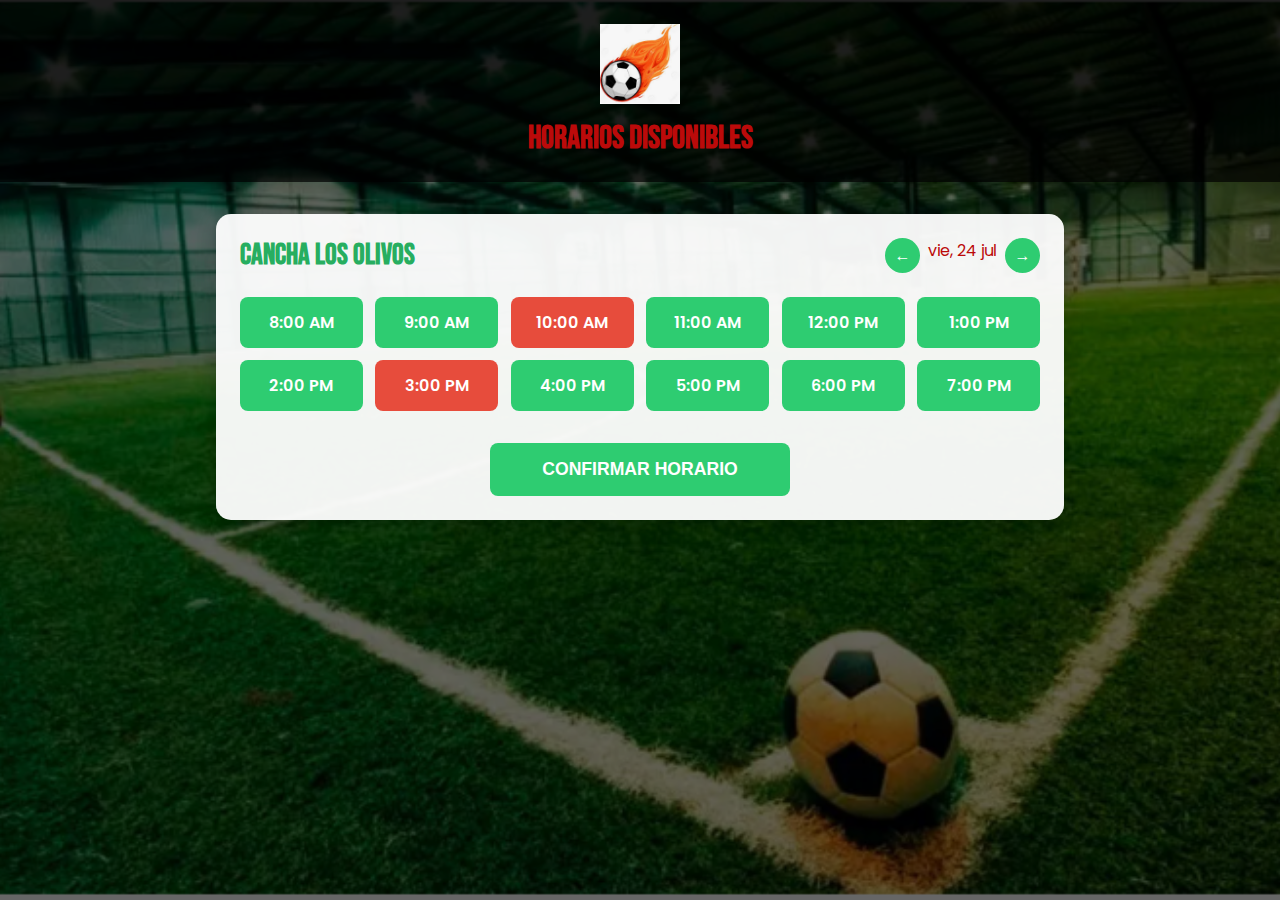
<file: horarios.html>
<!DOCTYPE html>
<html lang="es">
<head>
    <meta charset="UTF-8">
    <meta name="viewport" content="width=device-width, initial-scale=1.0">
    <title>SportLink | Horarios Disponibles</title>
    <link href="https://fonts.googleapis.com/css2?family=Bebas+Neue&family=Poppins:wght@400;600;700&display=swap" rel="stylesheet">
    <style>
        :root {
            --primary: #2ECC71;
            --primary-dark: #27AE60;
            --white: #bb0a0a;
            --black: #2C3E50;
            --gray: #95A5A6;
        }
        
        body {
            margin: 0;
            padding: 0;
            font-family: 'Poppins', sans-serif;
            background: url("assets/logo.PNG") no-repeat center center fixed;
            background-size: cover;
            color: var(--white);
            min-height: 100vh;
            display: flex;
            flex-direction: column;
            position: relative;
        }
        
        body::after {
            content: "";
            position: absolute;
            top: 0;
            left: 0;
            width: 100%;
            height: 100%;
            background: rgba(0, 0, 0, 0.6);
            z-index: -1;
        }
        
        header {
            padding: 1.5rem;
            text-align: center;
            background: rgba(0, 0, 0, 0.7);
        }
        
        .logo {
            width: 80px;
            margin-bottom: 0.5rem;
        }
        
        h1 {
            font-family: 'Bebas Neue', cursive;
            font-size: 2rem;
            margin: 0;
            color: var(--white);
        }
        
        .horarios-container {
            background: rgba(255, 255, 255, 0.95);
            padding: 1.5rem;
            border-radius: 15px;
            width: 95%;
            max-width: 800px;
            margin: 2rem auto;
            box-shadow: 0 5px 20px rgba(0, 0, 0, 0.2);
        }
        
        .calendar-header {
            display: flex;
            justify-content: space-between;
            align-items: center;
            margin-bottom: 1.5rem;
        }
        
        .calendar-title {
            font-family: 'Bebas Neue', cursive;
            font-size: 1.8rem;
            color: var(--primary-dark);
            margin: 0;
        }
        
        .calendar-nav {
            display: flex;
            gap: 0.5rem;
        }
        
        .nav-btn {
            background: var(--primary);
            color: white;
            border: none;
            border-radius: 50%;
            width: 35px;
            height: 35px;
            font-size: 1rem;
            cursor: pointer;
            transition: all 0.3s;
        }
        
        .nav-btn:hover {
            background: var(--primary-dark);
            transform: scale(1.1);
        }
        
        .time-slots {
            display: grid;
            grid-template-columns: repeat(auto-fill, minmax(120px, 1fr));
            gap: 0.8rem;
        }
        
        .time-slot {
            background: var(--primary);
            color: white;
            border: none;
            border-radius: 8px;
            padding: 0.8rem;
            text-align: center;
            cursor: pointer;
            transition: all 0.3s;
            font-weight: 600;
        }
        
        .time-slot:hover {
            background: var(--primary-dark);
            transform: translateY(-3px);
        }
        
        .time-slot.booked {
            background: #E74C3C;
            cursor: not-allowed;
        }
        
        .time-slot.selected {
            background: #F1C40F;
            color: var(--black);
            transform: scale(1.05);
            box-shadow: 0 0 0 3px rgba(241, 196, 15, 0.5);
        }
        
        .confirm-btn {
            display: block;
            width: 100%;
            max-width: 300px;
            margin: 2rem auto 0;
            padding: 1rem;
            background: var(--primary);
            color: white;
            border: none;
            border-radius: 8px;
            font-size: 1.1rem;
            font-weight: 600;
            cursor: pointer;
            transition: all 0.3s;
        }
        
        .confirm-btn:disabled {
            background: var(--gray);
            cursor: not-allowed;
        }
        
        @media (max-width: 768px) {
            .time-slots {
                grid-template-columns: repeat(3, 1fr);
            }
            
            h1 {
                font-size: 1.8rem;
            }
        }
    </style>
</head>
<body>
    <header>
        <img src="assets/Logo_2.PNG" alt="Logo SportLink" class="logo">
        <h1>Horarios Disponibles</h1>
    </header>
    
    <main>
        <div class="horarios-container">
            <div class="calendar-header">
                <h2 class="calendar-title">Cancha Los Olivos</h2>
                <div class="calendar-nav">
                    <button class="nav-btn" id="prev-day">←</button>
                    <span id="current-date">Hoy, 15 Jun</span>
                    <button class="nav-btn" id="next-day">→</button>
                </div>
            </div>
            
            <div class="time-slots" id="slots-container">
                <!-- Horarios generados dinámicamente -->
                <div class="time-slot">8:00 AM</div>
                <div class="time-slot">9:00 AM</div>
                <div class="time-slot booked">10:00 AM</div>
                <div class="time-slot">11:00 AM</div>
                <div class="time-slot">12:00 PM</div>
                <div class="time-slot">1:00 PM</div>
                <div class="time-slot">2:00 PM</div>
                <div class="time-slot booked">3:00 PM</div>
                <div class="time-slot">4:00 PM</div>
                <div class="time-slot">5:00 PM</div>
                <div class="time-slot">6:00 PM</div>
                <div class="time-slot">7:00 PM</div>
            </div>
            
            <button class="confirm-btn" id="confirm-btn" onclick="confirmReservation()">CONFIRMAR HORARIO</button>
        </div>
    </main>
    
    <script>
        // Variables globales
        let selectedSlot = null;
        const currentDate = new Date();
        
        // Función para actualizar la fecha mostrada
        function updateDisplayDate() {
            const options = { weekday: 'short', day: 'numeric', month: 'short' };
            document.getElementById('current-date').textContent = 
                currentDate.toLocaleDateString('es-ES', options);
        }
        
        // Función para seleccionar horario
        function selectTimeSlot(element, time) {
            // Deseleccionar cualquier slot previo
            document.querySelectorAll('.time-slot').forEach(slot => {
                slot.classList.remove('selected');
            });
            
            // Seleccionar nuevo slot
            element.classList.add('selected');
            selectedSlot = time;
            document.getElementById('confirm-btn').disabled = false;
        }
        
        // Función para confirmar reserva
        function confirmReservation() {
            if (selectedSlot) {
                // Codificar parámetros para URL
                const params = new URLSearchParams();
                params.append('cancha', 'Los Olivos');
                params.append('fecha', currentDate.toLocaleDateString('es-ES'));
                params.append('horario', selectedSlot);
                params.append('precio', '45000');
                
                window.location.href = `reserva.html?${params.toString()}`;
            } else {
                alert("Por favor selecciona un horario primero");
            }
        }
        
        // Inicialización
        document.addEventListener('DOMContentLoaded', function() {
            updateDisplayDate();
            
            // Asignar eventos a los slots
            document.querySelectorAll('.time-slot:not(.booked)').forEach(slot => {
                slot.addEventListener('click', function() {
                    selectTimeSlot(this, this.textContent);
                });
            });
            
            // Eventos de navegación
            document.getElementById('prev-day').addEventListener('click', function() {
                currentDate.setDate(currentDate.getDate() - 1);
                updateDisplayDate();
            });
            
            document.getElementById('next-day').addEventListener('click', function() {
                currentDate.setDate(currentDate.getDate() + 1);
                updateDisplayDate();
            });
        });
    </script>
</body>
</html>
</file>
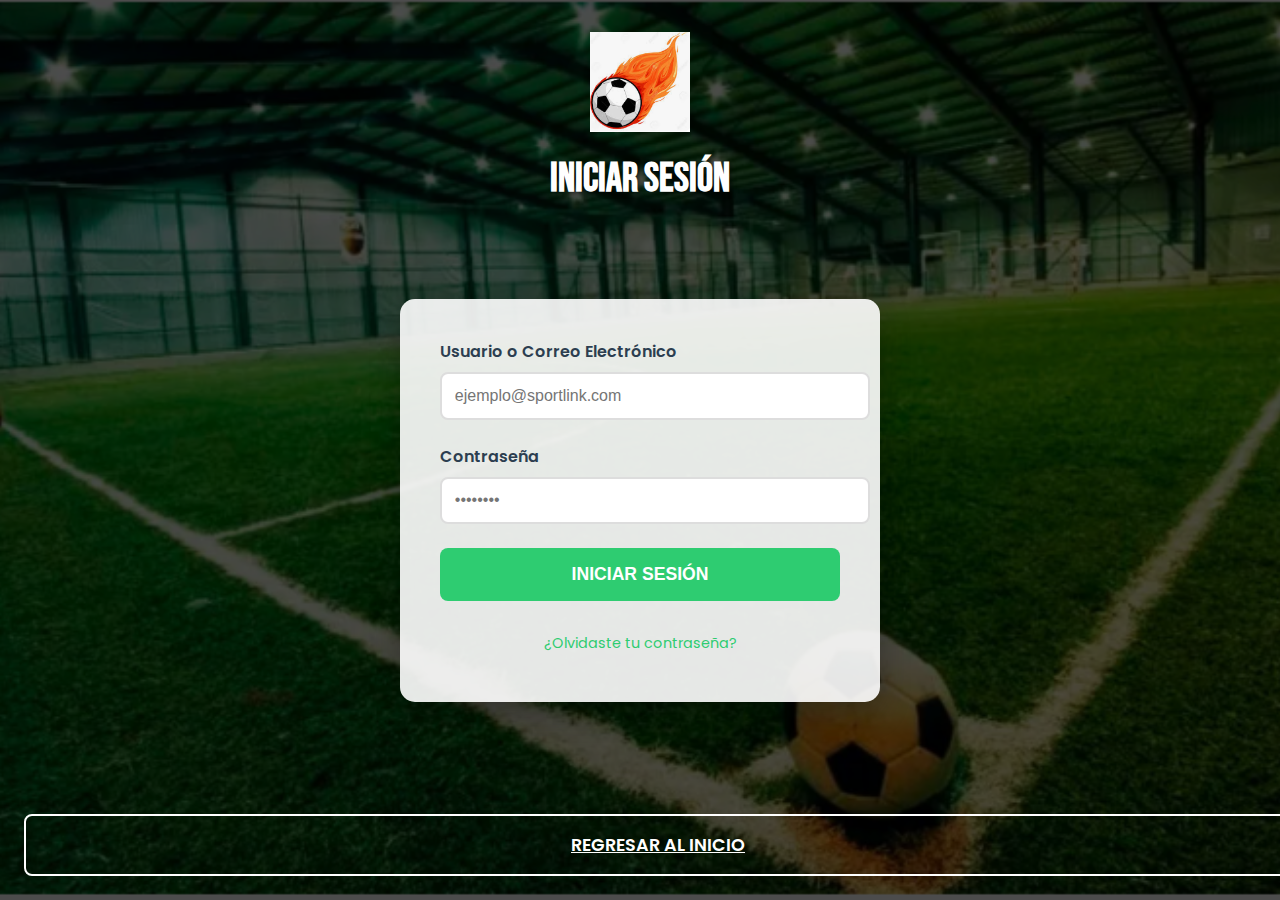
<file: login.html>
<!DOCTYPE html>
<html lang="es">
<head>
    <meta charset="UTF-8">
    <meta name="viewport" content="width=device-width, initial-scale=1.0">
    <title>SportLink | Iniciar Sesión</title>
    <link href="https://fonts.googleapis.com/css2?family=Bebas+Neue&family=Poppins:wght@400;600;700&display=swap" rel="stylesheet">
    <style>
        :root {
            --primary: #2ECC71;
            --primary-dark: #27AE60;
            --white: #FFFFFF;
            --black: #2C3E50;
            --gray: #95A5A6;
        }
        
        body {
            margin: 0;
            padding: 0;
            font-family: 'Poppins', sans-serif;
            background: url('assets/logo.PNG') no-repeat center center fixed;
            background-size: cover;
            color: var(--white);
            min-height: 100vh;
            display: flex;
            flex-direction: column;
            position: relative;
        }
        
        body::after {
            content: "";
            position: absolute;
            top: 0;
            left: 0;
            width: 100%;
            height: 100%;
            background: rgba(0, 0, 0, 0.7);
            z-index: -1;
        }
        
        header {
            padding: 2rem;
            text-align: center;
        }
        
        .logo {
            width: 100px;
            margin-bottom: 1rem;
        }
        
        h1 {
            font-family: 'Bebas Neue', cursive;
            font-size: 2.5rem;
            margin: 0;
            color: var(--white);
            text-shadow: 2px 2px 4px rgba(0,0,0,0.5);
        }
        
        main {
            flex: 1;
            display: flex;
            flex-direction: column;
            align-items: center;
            justify-content: center;
            padding: 2rem;
        }
        
        .login-container {
            background: rgba(255, 255, 255, 0.9);
            padding: 2.5rem;
            border-radius: 15px;
            width: 100%;
            max-width: 400px;
            box-shadow: 0 10px 30px rgba(0, 0, 0, 0.3);
        }
        
        .form-group {
            margin-bottom: 1.5rem;
        }
        
        label {
            display: block;
            margin-bottom: 0.5rem;
            color: var(--black);
            font-weight: 600;
        }
        
        input {
            width: 100%;
            padding: 0.8rem;
            border: 2px solid #ddd;
            border-radius: 8px;
            font-size: 1rem;
            transition: border 0.3s;
        }
        
        input:focus {
            border-color: var(--primary);
            outline: none;
        }
        
        .btn {
            display: block;
            width: 100%;
            padding: 1rem;
            background: var(--primary);
            color: white;
            border: none;
            border-radius: 8px;
            font-size: 1.1rem;
            font-weight: 600;
            cursor: pointer;
            transition: all 0.3s;
            margin-top: 1.5rem;
        }
        
        .btn:hover {
            background: var(--primary-dark);
            transform: translateY(-2px);
        }
        
        .links {
            margin-top: 1.5rem;
            text-align: center;
        }
        
        .link {
            color: var(--primary);
            text-decoration: none;
            font-size: 0.9rem;
            display: inline-block;
            margin: 0.5rem 0;
            transition: color 0.3s;
        }
        
        .link:hover {
            color: var(--primary-dark);
            text-decoration: underline;
        }
        
        footer {
            padding: 1.5rem;
            text-align: center;
        }
        
        .btn-secondary {
            background: transparent;
            border: 2px solid var(--white);
            color: var(--white);
        }
        
        .btn-secondary:hover {
            background: rgba(255, 255, 255, 0.1);
        }
        
        @media (max-width: 768px) {
            .login-container {
                padding: 1.5rem;
            }
            
            h1 {
                font-size: 2rem;
            }
        }
    </style>
</head>
<body>
    <header>
        <img src="assets/Logo_2.PNG" alt="Logo SportLink" class="logo">
        <h1>Iniciar Sesión</h1>
    </header>
    
    <main>
        <div class="login-container">
            <form id="form-login">
                <div class="form-group">
                    <label for="usuario">Usuario o Correo Electrónico</label>
                    <input type="text" id="usuario" placeholder="ejemplo@sportlink.com" required>
                </div>
                
                <div class="form-group">
                    <label for="contrasena">Contraseña</label>
                    <input type="password" id="contrasena" placeholder="••••••••" required>
                </div>
                
                <button type="button" class="btn" onclick="iniciarSesion()">INICIAR SESIÓN</button>
                
                <div class="links">
                    <a href="recuperar.html" class="link">¿Olvidaste tu contraseña?</a>
                </div>
            </form>
        </div>
    </main>
    
    <footer>
        <a href="index.html" class="btn btn-secondary">REGRESAR AL INICIO</a>
    </footer>
    
    <script>
        function iniciarSesion() {
            const usuario = document.getElementById('usuario').value;
            const contrasena = document.getElementById('contrasena').value;
            
            // Validación básica
            if(usuario && contrasena) {
                // Aquí iría la lógica real de autenticación
                alert("¡Bienvenido de nuevo a SportLink!");
                window.location.href = "reservas.html";
            } else {
                alert("Por favor completa todos los campos");
            }
        }
    </script>
</body>
</html>
</file>
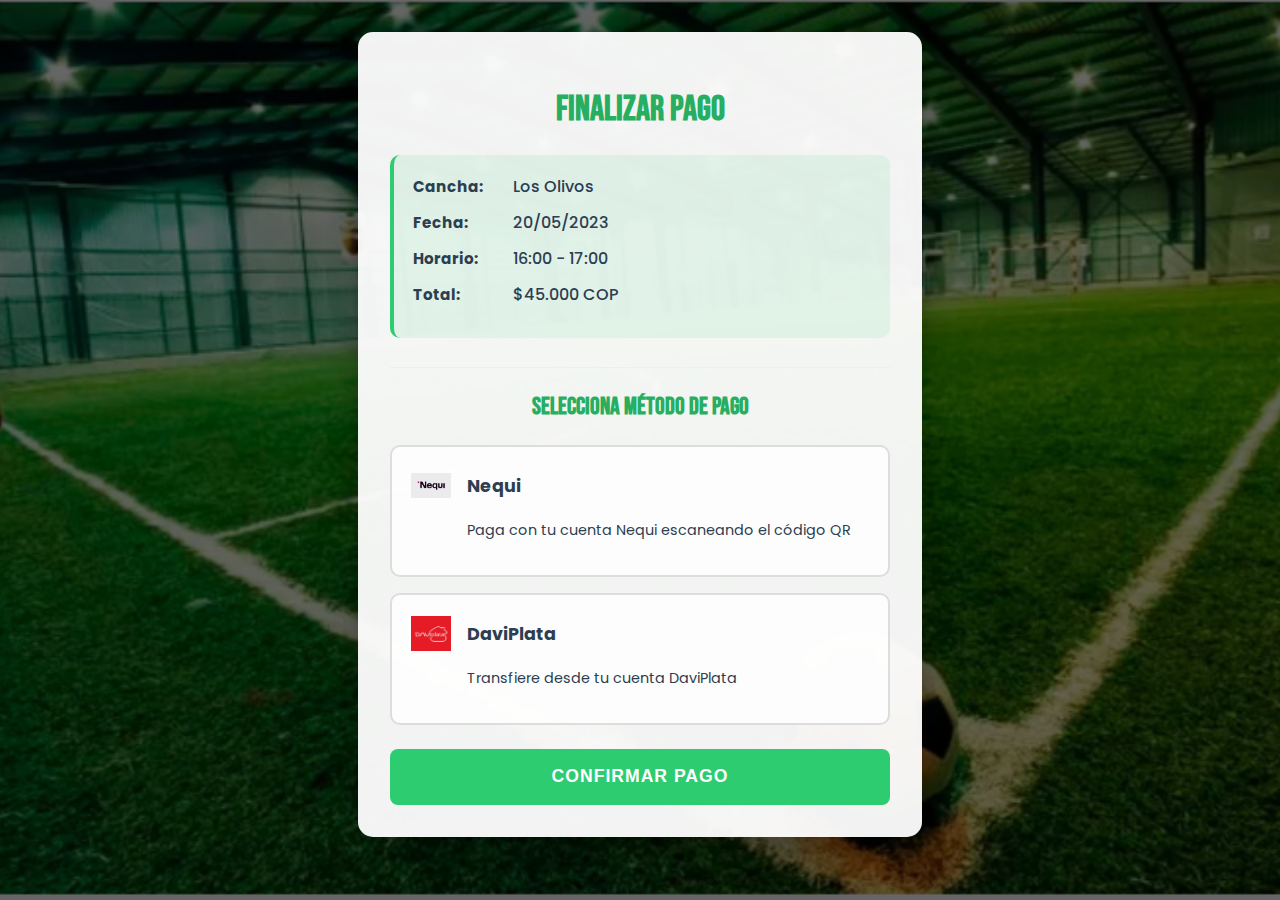
<file: pagos.html>
<!DOCTYPE html>
<html lang="es">
<head>
    <meta charset="UTF-8">
    <meta name="viewport" content="width=device-width, initial-scale=1.0">
    <title>SportLink | Finalizar Pago</title>
    <link href="https://fonts.googleapis.com/css2?family=Bebas+Neue&family=Poppins:wght@400;600;700&display=swap" rel="stylesheet">
    <style>
        :root {
            --primary: #2ECC71;
            --primary-dark: #27AE60;
            --white: #FFFFFF;
            --black: #2C3E50;
            --gray: #95A5A6;
            --yellow: #F1C40F;
        }
        
        body {
            margin: 0;
            padding: 0;
            font-family: 'Poppins', sans-serif;
            background: url('assets/logo.PNG') no-repeat center center fixed;
            background-size: cover;
            color: var(--white);
            min-height: 100vh;
            display: flex;
            flex-direction: column;
            position: relative;
        }
        
        body::after {
            content: "";
            position: absolute;
            top: 0;
            left: 0;
            width: 100%;
            height: 100%;
            background: rgba(0, 0, 0, 0.6);
            z-index: -1;
        }
        
        .pago-container {
            background: rgba(255, 255, 255, 0.95);
            padding: 2rem;
            border-radius: 15px;
            width: 90%;
            max-width: 500px;
            margin: 2rem auto;
            box-shadow: 0 10px 30px rgba(0, 0, 0, 0.3);
        }
        
        h1 {
            font-family: 'Bebas Neue', cursive;
            font-size: 2.2rem;
            color: var(--primary-dark);
            text-align: center;
            margin-bottom: 1.5rem;
            text-transform: uppercase;
        }
        
        .resumen-pago {
            background: rgba(46, 204, 113, 0.1);
            padding: 1.2rem;
            border-radius: 10px;
            margin-bottom: 1.8rem;
            border-left: 4px solid var(--primary);
        }
        
        .info-item {
            display: flex;
            margin-bottom: 0.7rem;
            align-items: center;
        }
        
        .info-label {
            font-weight: 700;
            color: var(--black);
            min-width: 100px;
            font-size: 0.95rem;
        }
        
        .info-value {
            color: var(--black);
            font-weight: 500;
        }
        
        .metodo-titulo {
            font-family: 'Bebas Neue', cursive;
            font-size: 1.5rem;
            color: var(--primary-dark);
            margin-bottom: 1.5rem;
            text-align: center;
            text-transform: uppercase;
        }
        
        .metodo-pago {
            background: rgba(255, 255, 255, 0.8);
            border: 2px solid #ddd;
            border-radius: 10px;
            padding: 1.2rem;
            margin-bottom: 1rem;
            cursor: pointer;
            transition: all 0.3s;
        }
        
        .metodo-pago:hover {
            border-color: var(--primary);
            transform: translateY(-3px);
            box-shadow: 0 5px 15px rgba(0, 0, 0, 0.1);
        }
        
        .metodo-pago.activo {
            border-color: var(--primary);
            background: rgba(46, 204, 113, 0.15);
        }
        
        .metodo-header {
            display: flex;
            align-items: center;
            margin-bottom: 0.5rem;
        }
        
        .metodo-icono {
            width: 40px;
            height: 40px;
            margin-right: 1rem;
            object-fit: contain;
        }
        
        .metodo-nombre {
            font-weight: 700;
            color: var(--black);
            font-size: 1.1rem;
        }
        
        .metodo-desc {
            color: var(--black);
            font-size: 0.9rem;
            padding-left: 56px; /* Alineación con el icono */
        }
        
        .qr-container {
            text-align: center;
            margin: 1.5rem 0;
            animation: fadeIn 0.5s;
        }
        
        @keyframes fadeIn {
            from { opacity: 0; transform: translateY(10px); }
            to { opacity: 1; transform: translateY(0); }
        }
        
        .qr-code {
            width: 200px;
            height: 200px;
            margin: 0 auto;
            background: white;
            padding: 1rem;
            border-radius: 8px;
            border: 1px solid #eee;
        }
        
        .qr-instruction {
            margin-top: 1rem;
            color: var(--black);
            font-size: 0.9rem;
        }
        
        .btn-confirmar {
            display: block;
            width: 100%;
            padding: 1.1rem;
            background: var(--primary);
            color: white;
            border: none;
            border-radius: 8px;
            font-size: 1.1rem;
            font-weight: 700;
            cursor: pointer;
            transition: all 0.3s;
            margin-top: 1.5rem;
            text-transform: uppercase;
            letter-spacing: 1px;
        }
        
        .btn-confirmar:hover {
            background: var(--primary-dark);
            transform: translateY(-3px);
            box-shadow: 0 5px 15px rgba(46, 204, 113, 0.4);
        }
        
        .divider {
            height: 1px;
            background: #eee;
            margin: 1.5rem 0;
        }
        
        @media (max-width: 768px) {
            .pago-container {
                padding: 1.5rem;
                width: 95%;
            }
            
            h1 {
                font-size: 1.8rem;
            }
        }
    </style>
</head>
<body>
    <div class="pago-container">
        <h1>Finalizar Pago</h1>
        
        <div class="resumen-pago">
            <div class="info-item">
                <span class="info-label">Cancha:</span>
                <span class="info-value" id="pago-cancha">Los Olivos</span>
            </div>
            <div class="info-item">
                <span class="info-label">Fecha:</span>
                <span class="info-value" id="pago-fecha">20/05/2023</span>
            </div>
            <div class="info-item">
                <span class="info-label">Horario:</span>
                <span class="info-value" id="pago-horario">16:00 - 17:00</span>
            </div>
            <div class="info-item">
                <span class="info-label">Total:</span>
                <span class="info-value" id="pago-total">$45.000 COP</span>
            </div>
        </div>
        
        <div class="divider"></div>
        
        <h2 class="metodo-titulo">Selecciona Método de Pago</h2>
        
        <div class="metodo-pago" onclick="seleccionarMetodo('nequi')">
            <div class="metodo-header">
                <img src="assets/nequi_icon.PNG" alt="Nequi" class="metodo-icono">
                <span class="metodo-nombre">Nequi</span>
            </div>
            <p class="metodo-desc">Paga con tu cuenta Nequi escaneando el código QR</p>
        </div>
        
        <div class="metodo-pago" onclick="seleccionarMetodo('daviplata')">
            <div class="metodo-header">
                <img src="assets/daviplata_icon.PNG" alt="DaviPlata" class="metodo-icono">
                <span class="metodo-nombre">DaviPlata</span>
            </div>
            <p class="metodo-desc">Transfiere desde tu cuenta DaviPlata</p>
        </div>
        
        <div class="qr-container" id="nequi-qr" style="display: none;">
            <img src="assets/nequi_qr.PNG" alt="Código QR Nequi" class="qr-code">
            <p class="qr-instruction">Escanea este código con la app de Nequi para completar el pago</p>
            <p class="qr-instruction">Número asociado: <strong>3204139428</strong></p>
        </div>
        
        <div id="daviplata-form" style="display: none;">
            <!-- Formulario para DaviPlata podría ir aquí -->
        </div>
        
        <button class="btn-confirmar" onclick="confirmarPago()">CONFIRMAR PAGO</button>
    </div>
    
    <script>
        // Cargar datos de la reserva
        window.onload = function() {
            // Desde localStorage
            const datosReserva = JSON.parse(localStorage.getItem('datosReserva'));
            if(datosReserva) {
                document.getElementById('pago-cancha').textContent = datosReserva.cancha;
                document.getElementById('pago-fecha').textContent = datosReserva.fecha;
                document.getElementById('pago-horario').textContent = datosReserva.horario;
                document.getElementById('pago-total').textContent = datosReserva.precio;
            }
            
            // Desde URL (como respaldo)
            const params = new URLSearchParams(window.location.search);
            if(params.get('cancha')) {
                document.getElementById('pago-cancha').textContent = params.get('cancha');
                document.getElementById('pago-fecha').textContent = params.get('fecha');
                document.getElementById('pago-horario').textContent = params.get('horario');
                document.getElementById('pago-total').textContent = params.get('precio');
            }
        };
        
        function seleccionarMetodo(metodo) {
            // Remover clase activa de todos
            document.querySelectorAll('.metodo-pago').forEach(btn => {
                btn.classList.remove('activo');
            });
            
            // Agregar clase activa al seleccionado
            event.currentTarget.classList.add('activo');
            
            // Mostrar u ocultar QR
            if(metodo === 'nequi') {
                document.getElementById('nequi-qr').style.display = 'block';
                document.getElementById('daviplata-form').style.display = 'none';
            } else {
                document.getElementById('nequi-qr').style.display = 'none';
                document.getElementById('daviplata-form').style.display = 'block';
            }
        }
        
        function confirmarPago() {
            // Validar que se haya seleccionado un método
            const metodoSeleccionado = document.querySelector('.metodo-pago.activo');
            if(!metodoSeleccionado) {
                alert('Por favor selecciona un método de pago');
                return;
            }
            
            // Simular procesamiento de pago
            alert('Procesando pago...');
            
            // Redirigir a confirmación (en un caso real, esperaríamos respuesta del pago)
            setTimeout(() => {
                window.location.href = 'confirmacion.html';
            }, 1500);
        }
    </script>
</body>
</html>
</file>
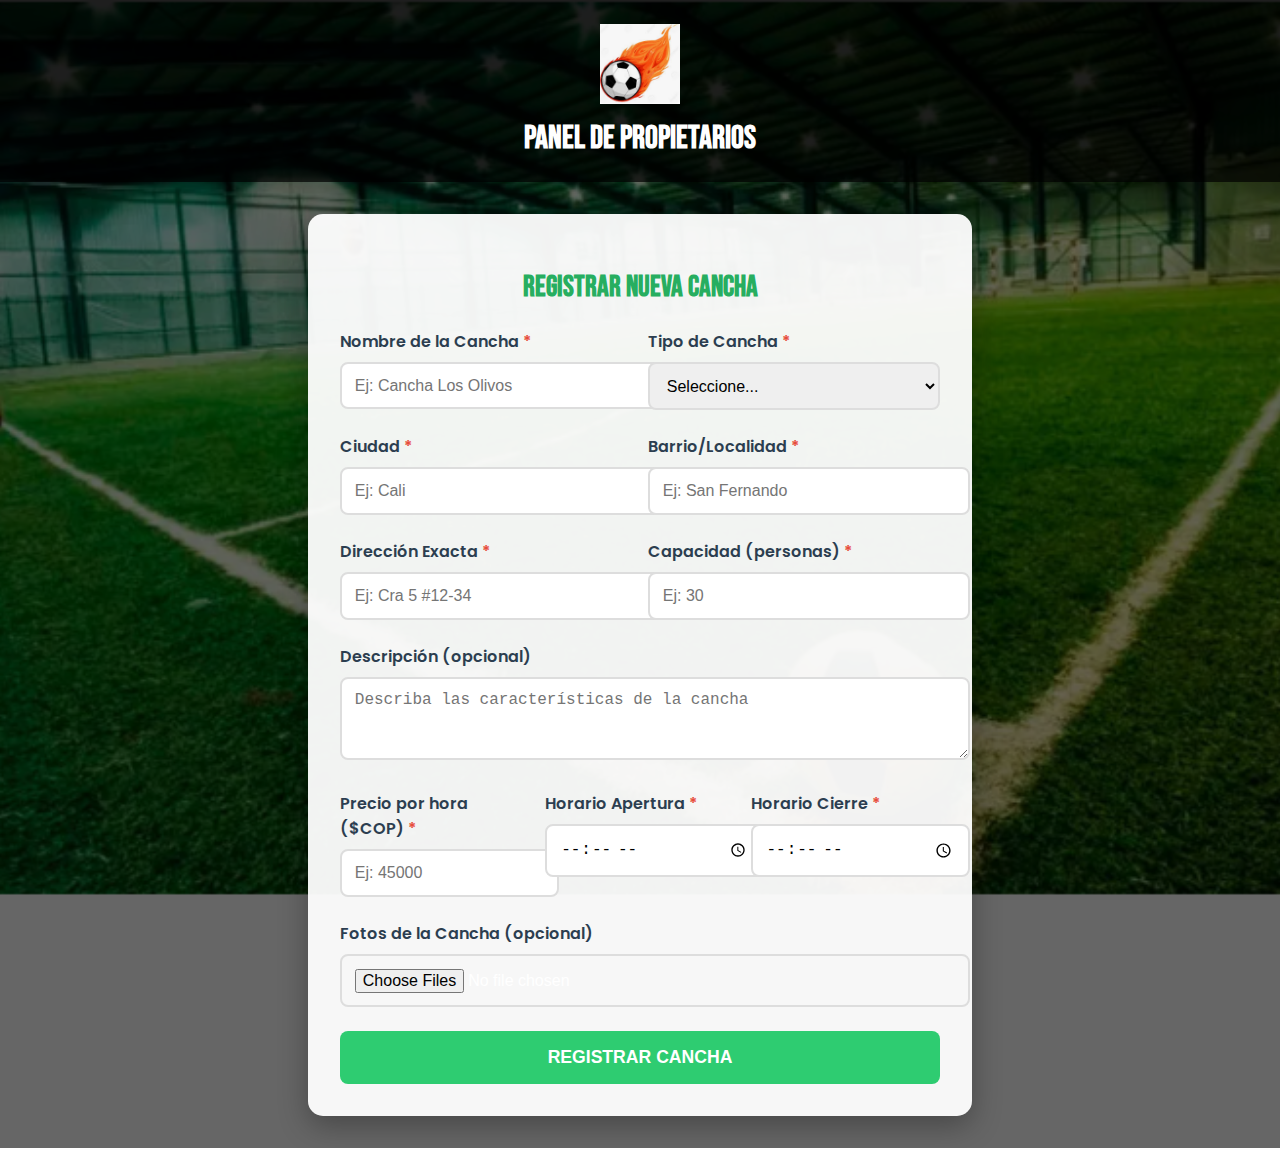
<file: registrarCancha.html>
<!DOCTYPE html>
<html lang="es">
<head>
    <meta charset="UTF-8">
    <meta name="viewport" content="width=device-width, initial-scale=1.0">
    <title>SportLink | Registrar Cancha</title>
    <link href="https://fonts.googleapis.com/css2?family=Bebas+Neue&family=Poppins:wght@400;600;700&display=swap" rel="stylesheet">
    <style>
        :root {
            --primary: #2ECC71;
            --primary-dark: #27AE60;
            --white: #FFFFFF;
            --black: #2C3E50;
            --gray: #95A5A6;
        }
        
        body {
            margin: 0;
            padding: 0;
            font-family: 'Poppins', sans-serif;
            background: url('assets/logo.PNG') no-repeat center center fixed;
            background-size: cover;
            color: var(--white);
            min-height: 100vh;
            display: flex;
            flex-direction: column;
            position: relative;
        }
        
        body::after {
            content: "";
            position: absolute;
            top: 0;
            left: 0;
            width: 100%;
            height: 100%;
            background: rgba(0, 0, 0, 0.6);
            z-index: -1;
        }
        
        header {
            padding: 1.5rem;
            text-align: center;
            background: rgba(0, 0, 0, 0.7);
        }
        
        .logo {
            width: 80px;
            margin-bottom: 0.5rem;
        }
        
        h1 {
            font-family: 'Bebas Neue', cursive;
            font-size: 2rem;
            margin: 0;
            color: var(--white);
        }
        
        .registro-container {
            background: rgba(255, 255, 255, 0.95);
            padding: 2rem;
            border-radius: 15px;
            width: 90%;
            max-width: 600px;
            margin: 2rem auto;
            box-shadow: 0 10px 30px rgba(0, 0, 0, 0.3);
        }
        
        h2 {
            font-family: 'Bebas Neue', cursive;
            font-size: 1.8rem;
            color: var(--primary-dark);
            text-align: center;
            margin-bottom: 1.5rem;
            text-transform: uppercase;
        }
        
        .form-group {
            margin-bottom: 1.5rem;
        }
        
        label {
            display: block;
            margin-bottom: 0.5rem;
            color: var(--black);
            font-weight: 600;
        }
        
        input, select, textarea {
            width: 100%;
            padding: 0.8rem;
            border: 2px solid #ddd;
            border-radius: 8px;
            font-size: 1rem;
            transition: all 0.3s;
        }
        
        input:focus, select:focus, textarea:focus {
            border-color: var(--primary);
            outline: none;
            box-shadow: 0 0 0 3px rgba(46, 204, 113, 0.2);
        }
        
        .form-row {
            display: flex;
            gap: 1rem;
        }
        
        .form-row .form-group {
            flex: 1;
        }
        
        .btn-registrar {
            display: block;
            width: 100%;
            padding: 1rem;
            background: var(--primary);
            color: white;
            border: none;
            border-radius: 8px;
            font-size: 1.1rem;
            font-weight: 700;
            cursor: pointer;
            transition: all 0.3s;
            margin-top: 1.5rem;
            text-transform: uppercase;
        }
        
        .btn-registrar:hover {
            background: var(--primary-dark);
            transform: translateY(-3px);
            box-shadow: 0 5px 15px rgba(46, 204, 113, 0.4);
        }
        
        .requerido::after {
            content: " *";
            color: #E74C3C;
        }
        
        @media (max-width: 768px) {
            .registro-container {
                padding: 1.5rem;
            }
            
            h1 {
                font-size: 1.8rem;
            }
            
            h2 {
                font-size: 1.5rem;
            }
            
            .form-row {
                flex-direction: column;
                gap: 0;
            }
        }
    </style>
</head>
<body>
    <header>
        <img src="assets/Logo_2.PNG" alt="Logo SportLink" class="logo">
        <h1>Panel de Propietarios</h1>
    </header>
    
    <main>
        <div class="registro-container">
            <h2>Registrar Nueva Cancha</h2>
            
            <form id="form-registro-cancha">
                <div class="form-row">
                    <div class="form-group">
                        <label for="nombre-cancha" class="requerido">Nombre de la Cancha</label>
                        <input type="text" id="nombre-cancha" placeholder="Ej: Cancha Los Olivos" required>
                    </div>
                    
                    <div class="form-group">
                        <label for="tipo-cancha" class="requerido">Tipo de Cancha</label>
                        <select id="tipo-cancha" required>
                            <option value="">Seleccione...</option>
                            <option value="sintetica">Sintética</option>
                            <option value="futbol5">Fútbol 5</option>
                            <option value="futbol7">Fútbol 7</option>
                            <option value="futbol11">Fútbol 11</option>
                        </select>
                    </div>
                </div>
                
                <div class="form-row">
                    <div class="form-group">
                        <label for="ciudad" class="requerido">Ciudad</label>
                        <input type="text" id="ciudad" placeholder="Ej: Cali" required>
                    </div>
                    
                    <div class="form-group">
                        <label for="barrio" class="requerido">Barrio/Localidad</label>
                        <input type="text" id="barrio" placeholder="Ej: San Fernando" required>
                    </div>
                </div>
                
                <div class="form-row">
                    <div class="form-group">
                        <label for="direccion" class="requerido">Dirección Exacta</label>
                        <input type="text" id="direccion" placeholder="Ej: Cra 5 #12-34" required>
                    </div>
                    
                    <div class="form-group">
                        <label for="capacidad" class="requerido">Capacidad (personas)</label>
                        <input type="number" id="capacidad" placeholder="Ej: 30" min="1" required>
                    </div>
                </div>
                
                <div class="form-group">
                    <label for="descripcion">Descripción (opcional)</label>
                    <textarea id="descripcion" rows="3" placeholder="Describa las características de la cancha"></textarea>
                </div>
                
                <div class="form-row">
                    <div class="form-group">
                        <label for="precio-hora" class="requerido">Precio por hora ($COP)</label>
                        <input type="number" id="precio-hora" placeholder="Ej: 45000" min="10000" required>
                    </div>
                    
                    <div class="form-group">
                        <label for="horario-apertura" class="requerido">Horario Apertura</label>
                        <input type="time" id="horario-apertura" required>
                    </div>
                    
                    <div class="form-group">
                        <label for="horario-cierre" class="requerido">Horario Cierre</label>
                        <input type="time" id="horario-cierre" required>
                    </div>
                </div>
                
                <div class="form-group">
                    <label for="fotos">Fotos de la Cancha (opcional)</label>
                    <input type="file" id="fotos" accept="image/*" multiple>
                </div>
                
                <button type="submit" class="btn-registrar">REGISTRAR CANCHA</button>
            </form>
        </div>
    </main>
    
    <script>
        document.getElementById('form-registro-cancha').addEventListener('submit', function(e) {
            e.preventDefault();
            
            // Validar campos requeridos
            const requiredFields = document.querySelectorAll('[required]');
            let isValid = true;
            
            requiredFields.forEach(field => {
                if (!field.value.trim()) {
                    field.style.borderColor = '#E74C3C';
                    isValid = false;
                } else {
                    field.style.borderColor = '#ddd';
                }
            });
            
            if (!isValid) {
                alert('Por favor complete todos los campos requeridos');
                return;
            }
            
            // Crear objeto con los datos de la cancha
            const canchaData = {
                nombre: document.getElementById('nombre-cancha').value,
                tipo: document.getElementById('tipo-cancha').value,
                ubicacion: {
                    ciudad: document.getElementById('ciudad').value,
                    barrio: document.getElementById('barrio').value,
                    direccion: document.getElementById('direccion').value
                },
                capacidad: document.getElementById('capacidad').value,
                descripcion: document.getElementById('descripcion').value,
                precio: document.getElementById('precio-hora').value,
                horario: {
                    apertura: document.getElementById('horario-apertura').value,
                    cierre: document.getElementById('horario-cierre').value
                },
                fotos: document.getElementById('fotos').files
            };
            
            // Aquí iría la lógica para enviar los datos al servidor
            console.log('Datos de cancha a registrar:', canchaData);
            
            // Simular envío exitoso
            alert('Cancha registrada exitosamente!');
            
            // Redirigir al panel de control (simulado)
            setTimeout(() => {
                window.location.href = 'panel-propietario.html';
            }, 1500);
        });
        
        // Validación en tiempo real para campos requeridos
        document.querySelectorAll('[required]').forEach(field => {
            field.addEventListener('input', function() {
                if (this.value.trim()) {
                    this.style.borderColor = '#ddd';
                }
            });
        });
    </script>
</body>
</html>
</file>
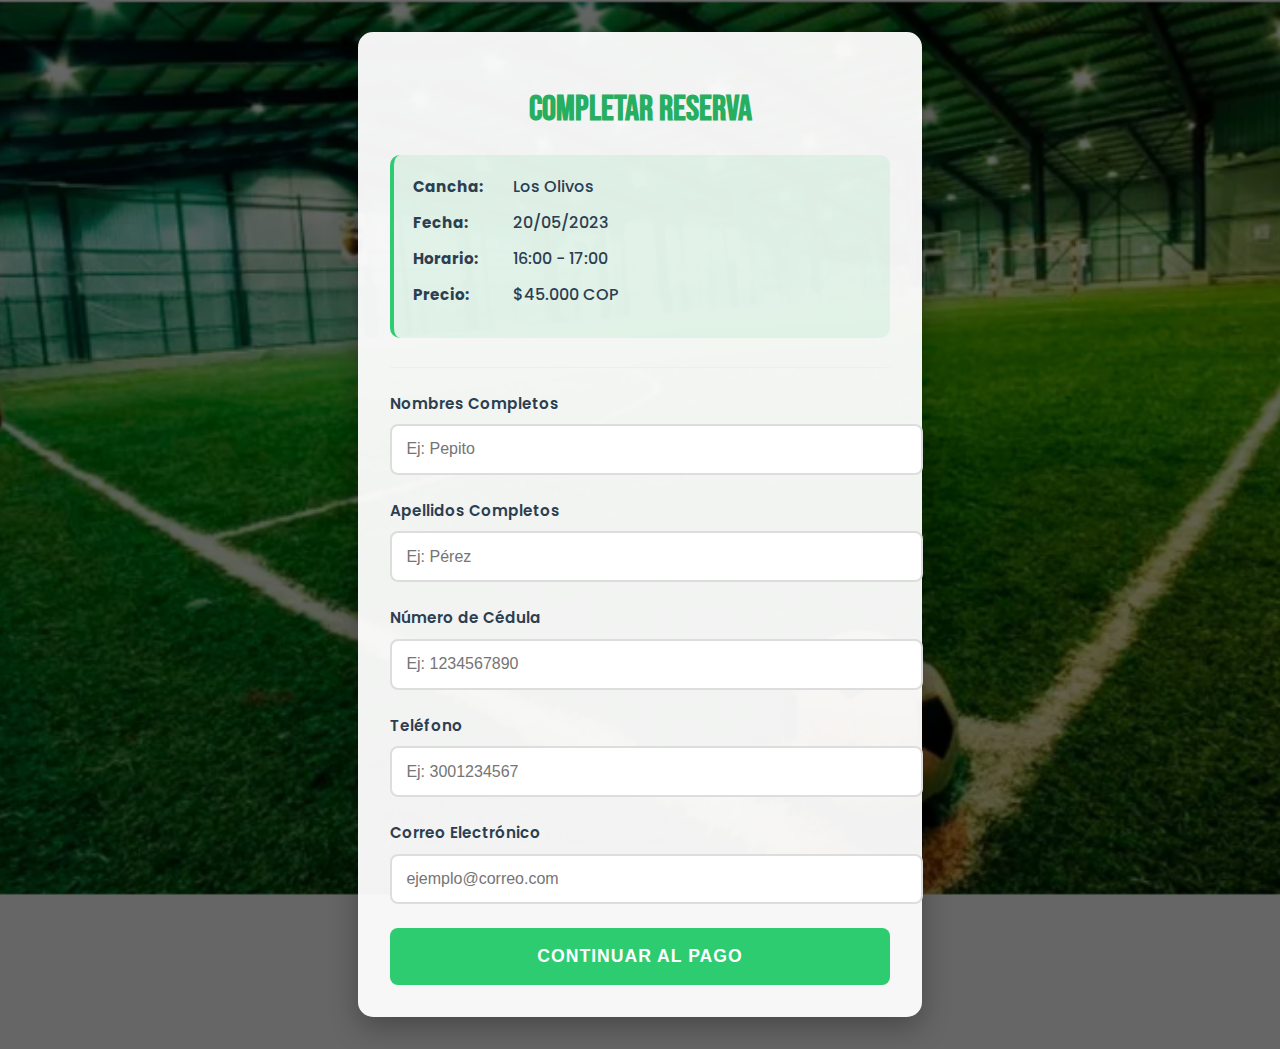
<file: reserva.html>
<!DOCTYPE html>
<html lang="es">
<head>
    <meta charset="UTF-8">
    <meta name="viewport" content="width=device-width, initial-scale=1.0">
    <title>SportLink | Completar Reserva</title>
    <link href="https://fonts.googleapis.com/css2?family=Bebas+Neue&family=Poppins:wght@400;600;700&display=swap" rel="stylesheet">
    <style>
        :root {
            --primary: #2ECC71;
            --primary-dark: #27AE60;
            --white: #FFFFFF;
            --black: #2C3E50;
            --gray: #95A5A6;
        }
        
        body {
            margin: 0;
            padding: 0;
            font-family: 'Poppins', sans-serif;
            background: url('assets/logo.PNG') no-repeat center center fixed;
            background-size: cover;
            color: var(--white);
            min-height: 100vh;
            display: flex;
            flex-direction: column;
            position: relative;
        }
        
        body::after {
            content: "";
            position: absolute;
            top: 0;
            left: 0;
            width: 100%;
            height: 100%;
            background: rgba(0, 0, 0, 0.6);
            z-index: -1;
        }
        
        .reserva-container {
            background: rgba(255, 255, 255, 0.95);
            padding: 2rem;
            border-radius: 15px;
            width: 90%;
            max-width: 500px;
            margin: 2rem auto;
            box-shadow: 0 10px 30px rgba(0, 0, 0, 0.3);
        }
        
        h1 {
            font-family: 'Bebas Neue', cursive;
            font-size: 2.2rem;
            color: var(--primary-dark);
            text-align: center;
            margin-bottom: 1.5rem;
            text-transform: uppercase;
        }
        
        .reserva-info {
            background: rgba(46, 204, 113, 0.1);
            padding: 1.2rem;
            border-radius: 10px;
            margin-bottom: 1.8rem;
            border-left: 4px solid var(--primary);
        }
        
        .info-item {
            display: flex;
            margin-bottom: 0.7rem;
            align-items: center;
        }
        
        .info-label {
            font-weight: 700;
            color: var(--black);
            min-width: 100px;
            font-size: 0.95rem;
        }
        
        .info-value {
            color: var(--black);
            font-weight: 500;
        }
        
        .form-group {
            margin-bottom: 1.5rem;
        }
        
        label {
            display: block;
            margin-bottom: 0.6rem;
            color: var(--black);
            font-weight: 600;
            font-size: 0.95rem;
        }
        
        input {
            width: 100%;
            padding: 0.9rem;
            border: 2px solid #ddd;
            border-radius: 8px;
            font-size: 1rem;
            transition: all 0.3s;
        }
        
        input:focus {
            border-color: var(--primary);
            outline: none;
            box-shadow: 0 0 0 3px rgba(46, 204, 113, 0.2);
        }
        
        .btn-continuar {
            display: block;
            width: 100%;
            padding: 1.1rem;
            background: var(--primary);
            color: white;
            border: none;
            border-radius: 8px;
            font-size: 1.1rem;
            font-weight: 700;
            cursor: pointer;
            transition: all 0.3s;
            margin-top: 1.5rem;
            text-transform: uppercase;
            letter-spacing: 1px;
        }
        
        .btn-continuar:hover {
            background: var(--primary-dark);
            transform: translateY(-3px);
            box-shadow: 0 5px 15px rgba(46, 204, 113, 0.4);
        }
        
        .divider {
            height: 1px;
            background: #eee;
            margin: 1.5rem 0;
        }
        
        @media (max-width: 768px) {
            .reserva-container {
                padding: 1.5rem;
                width: 95%;
            }
            
            h1 {
                font-size: 1.8rem;
            }
            
            .info-label {
                min-width: 80px;
                font-size: 0.85rem;
            }
        }
    </style>
</head>
<body>
    <div class="reserva-container">
        <h1>Completar Reserva</h1>
        
        <div class="reserva-info">
            <div class="info-item">
                <span class="info-label">Cancha:</span>
                <span class="info-value" id="cancha-seleccionada">Los Olivos</span>
            </div>
            <div class="info-item">
                <span class="info-label">Fecha:</span>
                <span class="info-value" id="fecha-seleccionada">20/05/2023</span>
            </div>
            <div class="info-item">
                <span class="info-label">Horario:</span>
                <span class="info-value" id="horario-seleccionado">16:00 - 17:00</span>
            </div>
            <div class="info-item">
                <span class="info-label">Precio:</span>
                <span class="info-value" id="precio-reserva">$45.000 COP</span>
            </div>
        </div>
        
        <div class="divider"></div>
        
        <form id="formulario-datos">
            <div class="form-group">
                <label for="nombre">Nombres Completos</label>
                <input type="text" id="nombre" placeholder="Ej: Pepito" required>
            </div>
            
            <div class="form-group">
                <label for="apellido">Apellidos Completos</label>
                <input type="text" id="apellido" placeholder="Ej: Pérez" required>
            </div>
            
            <div class="form-group">
                <label for="cedula">Número de Cédula</label>
                <input type="text" id="cedula" placeholder="Ej: 1234567890" required>
            </div>
            
            <div class="form-group">
                <label for="telefono">Teléfono</label>
                <input type="tel" id="telefono" placeholder="Ej: 3001234567" required>
            </div>
            
            <div class="form-group">
                <label for="email">Correo Electrónico</label>
                <input type="email" id="email" placeholder="ejemplo@correo.com" required>
            </div>
            
            <button type="submit" class="btn-continuar">Continuar al Pago</button>
        </form>
    </div>
    
    <script>
        document.getElementById('formulario-datos').addEventListener('submit', function(e) {
            e.preventDefault();
            
            // Validar campos
            const nombre = document.getElementById('nombre').value.trim();
            const apellido = document.getElementById('apellido').value.trim();
            const cedula = document.getElementById('cedula').value.trim();
            const telefono = document.getElementById('telefono').value.trim();
            const email = document.getElementById('email').value.trim();
            
            if(!nombre || !apellido || !cedula || !telefono || !email) {
                alert('Por favor completa todos los campos');
                return;
            }
            
            // Capturar datos de la reserva
            const datosReserva = {
                nombre,
                apellido,
                cedula,
                telefono,
                email,
                cancha: document.getElementById('cancha-seleccionada').textContent,
                fecha: document.getElementById('fecha-seleccionada').textContent,
                horario: document.getElementById('horario-seleccionado').textContent,
                precio: document.getElementById('precio-reserva').textContent
            };
            
            // Guardar en localStorage para usar en el pago
            localStorage.setItem('datosReserva', JSON.stringify(datosReserva));
            
            // Redirigir a página de pago con parámetros
            const params = new URLSearchParams();
            params.append('cancha', datosReserva.cancha);
            params.append('fecha', datosReserva.fecha);
            params.append('horario', datosReserva.horario);
            params.append('precio', datosReserva.precio);
            
            window.location.href = 'pagos.html?' + params.toString();
        });
        
        // Cargar datos de la URL si existen
        window.onload = function() {
            const params = new URLSearchParams(window.location.search);
            if(params.has('cancha')) {
                document.getElementById('cancha-seleccionada').textContent = params.get('cancha');
                document.getElementById('fecha-seleccionada').textContent = params.get('fecha');
                document.getElementById('horario-seleccionado').textContent = params.get('horario');
                document.getElementById('precio-reserva').textContent = params.get('precio');
            }
        };
    </script>
</body>
</html>
</file>
